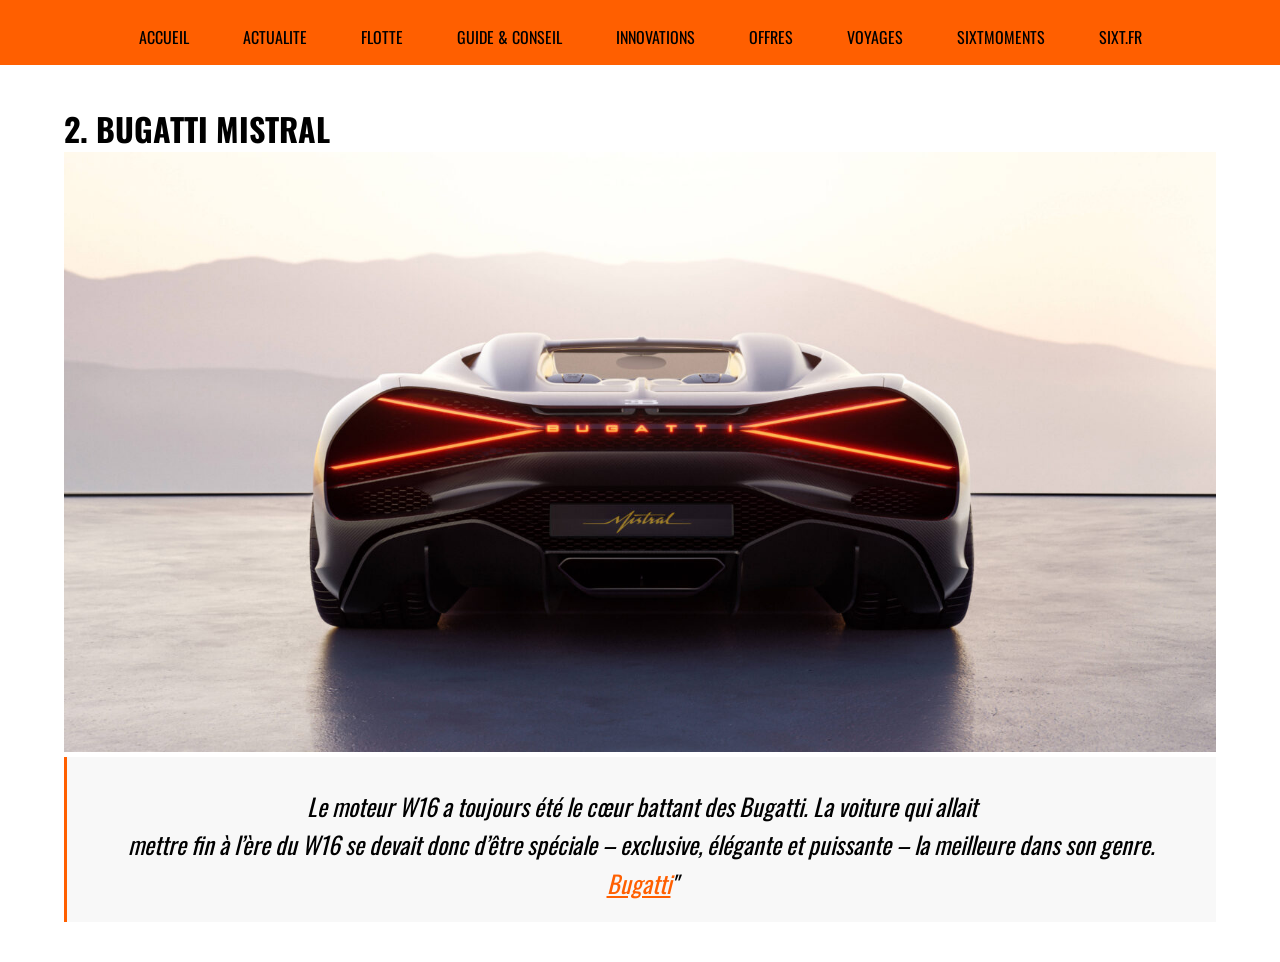
<file: index.html>
<!DOCTYPE html>
<html lang="fr">

<head>
    <title>menu</title>
    <meta charset="UTF-8">
    <link rel="stylesheet" href="./bugati.css">

</head>

<body>

    <div class="header">
        <nav>
            <ul class="menu">
                <div style="text-align: center;">
                    <li><a href="#">ACCUEIL</a></li>
                    <li><a href="#">ACTUALITE</a></li>
                    <li><a href="#">FLOTTE</a></li>
                    <li><a href="#">GUIDE & CONSEIL</a></li>
                    <li><a href="#">INNOVATIONS</a></li>
                    <li><a href="#">OFFRES</a></li>
                    <li><a href="#">VOYAGES</a></li>
                    <li><a href="#">SIXTMOMENTS</a></li>
                    <li><a href="#">SIXT.FR</a></li>
                </div>
            </ul>

        </nav>

    </div>
    <div class="div1">
        <div class="div11">
            <h1>2. BUGATTI MISTRAL</h1>
        <img src="Bugatti-Mistral-3-1536x864.jpeg" alt="" class="img-big">
        <div>
        <blockquote>
        <p>
            Le moteur W16 a toujours été le cœur battant des Bugatti. La voiture qui allait <br> mettre fin à l’ère du
            W16 se devait donc d’être spéciale – exclusive, élégante et puissante – la meilleure dans son genre.
        </p>
        <cite>
            <a href="https://www.bugatti.com/fr/media/news/2022/bugatti-w16-mistral-le-roadster-ultime/" target="_blank" rel="noreferrer noopener nofollow">Bugatti</a>"
        </cite>
    </blockquote>
    </div>
    
</div>
</body>

</html>
</file>
<file: bugati.css>
@import url('https://fonts.googleapis.com/css2? family=DynaPuff:wght@500;600&family=Oswald:wght@400;500;700&display=swap');
*{
    margin: 0px;
    padding: 0px;
    box-sizing: border-box; font-family: 'Oswald', sans-serif;
}
body{
    margin: 0px;
    padding: 0px;
}

.header{
    background-color: #ff5F00;
    width: 100%;
    height: 65px;
}

ul.menu li{
    list-style-type: none;
    display: inline-block;
    padding: 25px;
}

ul.menu li  a{
    color: black;
    text-decoration: none;
}

.menu{
    text-align: center;
    justify-content: center;
}



ul li a:hover{
    color: white;
    text-decoration: underline;
}
.div1{
    margin-top: 40px;
    width: 100%;
    margin-bottom: 40px;
}

.div11{
    width: 90%;
    margin: 0 auto;
}

.img-big {
    width: 100%;
    height: 600px;
}
blockquote{
    margin: 0 0 40px 0;
    font-style: italic;
    border-left: #ff5F00 3px solid;
    padding: 30px 40px 20px 40px;
    background: #f8f8f8;
    text-align: center;
    font-size: 1.5em;
    line-height: 1.6;
}
.div{
text-align: center;
margin: 0 0 40px 0;
border-left: #ff5F00 3px solid;
padding: 30px 40px 20px 40px;
background: #f8f8f8;
}

.p{
    text-align: center;
}
.cite{
    text-align: center;
}
a{
    color: #ff5F00;
}
</file>
